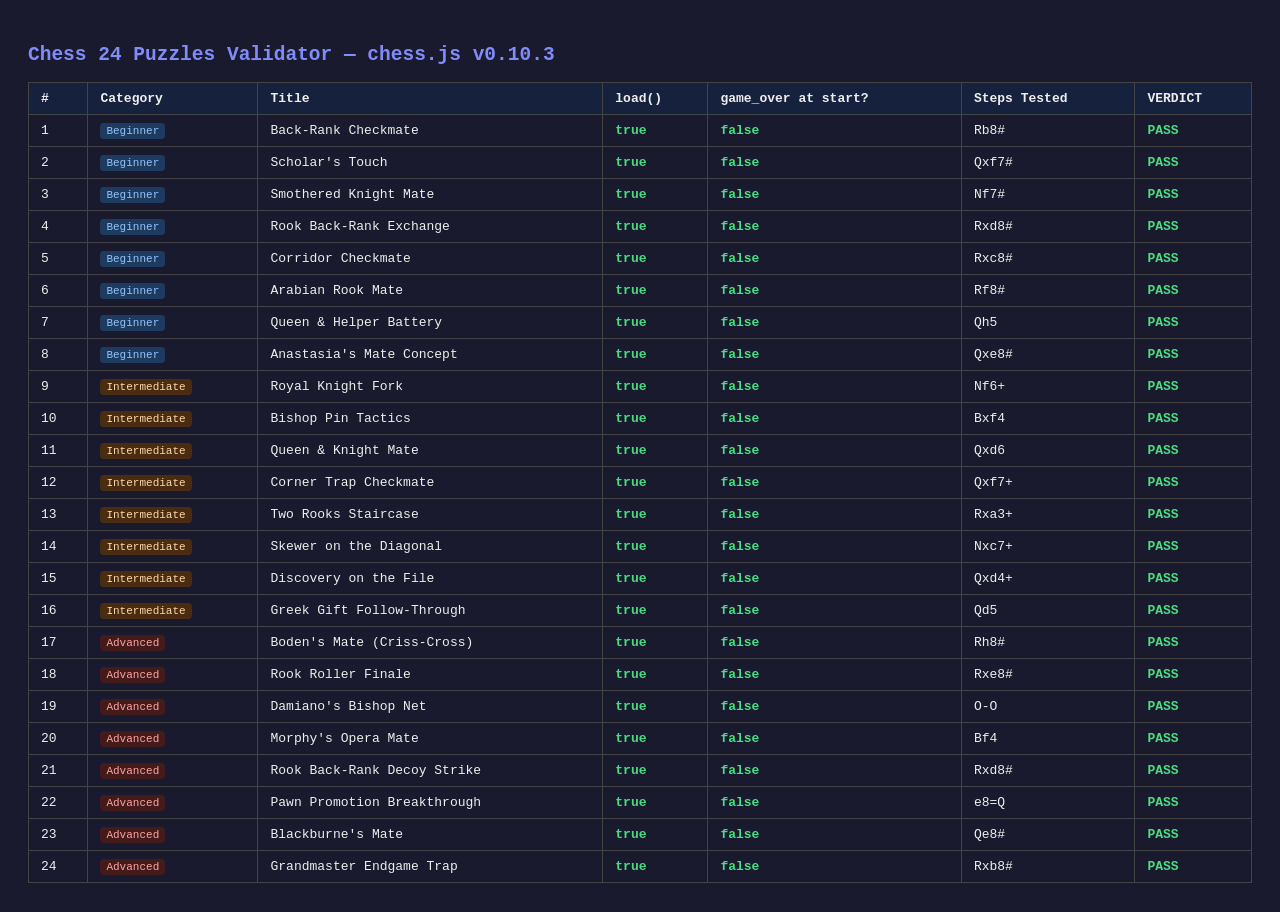
<file: test_puzzles.html>
<!doctype html>
<html>
  <head>
    <title>Chess 24 Puzzles Diagnostic</title>
    <script src="vendor/chess.min.js"></script>
    <style>
      body {
        font-family: monospace;
        padding: 20px;
        background: #1a1a2e;
        color: #eee;
      }
      table {
        border-collapse: collapse;
        width: 100%;
      }
      th,
      td {
        border: 1px solid #444;
        padding: 8px 12px;
        text-align: left;
        font-size: 13px;
      }
      th {
        background: #16213e;
      }
      .ok {
        color: #4ade80;
        font-weight: bold;
      }
      .fail {
        color: #f87171;
        font-weight: bold;
      }
      .badge {
        padding: 2px 6px;
        border-radius: 4px;
        font-size: 11px;
      }
      .beginner {
        background: #1e3a5f;
        color: #93c5fd;
      }
      .intermediate {
        background: #4a2c11;
        color: #fed7aa;
      }
      .advanced {
        background: #451a1a;
        color: #fca5a5;
      }
      h2 {
        color: #818cf8;
      }
    </style>
  </head>
  <body>
    <h2>Chess 24 Puzzles Validator — chess.js v0.10.3</h2>
    <table id="out">
      <tr>
        <th>#</th>
        <th>Category</th>
        <th>Title</th>
        <th>load()</th>
        <th>game_over at start?</th>
        <th>Steps Tested</th>
        <th>VERDICT</th>
      </tr>
    </table>
    <script>
      const PUZZLES = [
        // ==================== BEGINNER ====================
        {
          id: "puzzle_1",
          title: "Back-Rank Checkmate",
          category: "Beginner",
          fen: "6k1/5ppp/8/8/8/8/5PPP/1R4K1 w - - 0 1",
          solution: ["b1b8"],
        },
        {
          id: "puzzle_2",
          title: "Scholar's Touch",
          category: "Beginner",
          fen: "r1bqkb1r/pppp1ppp/2n5/4p3/2B1P3/5Q2/PPPP1PPP/RNB1K1NR w KQkq - 0 1",
          solution: ["f3f7"],
        },
        {
          id: "puzzle_3",
          title: "Smothered Knight Mate",
          category: "Beginner",
          fen: "6nk/6pp/8/4N3/8/8/5PPP/6K1 w - - 0 1",
          solution: ["e5f7"],
        },
        {
          id: "puzzle_4",
          title: "Rook Back-Rank Exchange",
          category: "Beginner",
          fen: "3r2k1/1p3ppp/8/8/8/8/1Q3PPP/3R2K1 w - - 0 1",
          solution: ["d1d8"],
        },
        {
          id: "puzzle_5",
          title: "Corridor Checkmate",
          category: "Beginner",
          fen: "2r3k1/5ppp/8/8/8/8/5PPP/2R3K1 w - - 0 1",
          solution: ["c1c8"],
        },
        {
          id: "puzzle_6",
          title: "Arabian Rook Mate",
          category: "Beginner",
          fen: "7k/5Rpp/8/8/8/8/6PP/6K1 w - - 0 1",
          solution: ["f7f8"],
        },
        {
          id: "puzzle_7",
          title: "Queen & Helper Battery",
          category: "Beginner",
          fen: "r1bq1rk1/pppp1ppp/2n5/4p1N1/2B1P3/3P4/PPP2PPP/R2QK2R w KQ - 0 1",
          solution: ["d1h5"],
        },
        {
          id: "puzzle_8",
          title: "Anastasia's Mate Concept",
          category: "Beginner",
          fen: "4r1k1/5ppp/8/8/8/8/5PPP/4Q1K1 w - - 0 1",
          solution: ["e1e8"],
        },

        // ==================== INTERMEDIATE ====================
        {
          id: "puzzle_9",
          title: "Royal Knight Fork",
          category: "Intermediate",
          fen: "r3k2r/ppp2p1p/8/3q4/4N3/8/PPPP1PPP/R3K2R w KQkq - 0 1",
          solution: ["e4f6"],
        },
        {
          id: "puzzle_10",
          title: "Bishop Pin Tactics",
          category: "Intermediate",
          fen: "r1b1k2r/pppp1ppp/8/4n3/4Pq2/2P5/PPP2PPP/R1BQK2R w KQkq - 0 1",
          solution: ["c1f4"],
        },
        {
          id: "puzzle_11",
          title: "Queen & Knight Mate",
          category: "Intermediate",
          fen: "r4rk1/pp3ppp/3bpn2/8/8/2N2N2/PPP2PPP/3QR1K1 w - - 0 1",
          solution: ["d1d6"],
        },
        {
          id: "puzzle_12",
          title: "Corner Trap Checkmate",
          category: "Intermediate",
          fen: "6k1/5ppp/8/7Q/2B5/8/5PPP/6K1 w - - 0 1",
          solution: ["h5f7"],
        },
        {
          id: "puzzle_13",
          title: "Two Rooks Staircase",
          category: "Intermediate",
          fen: "8/8/8/8/8/r5k1/8/R6K w - - 0 1",
          solution: ["a1a3"],
        },
        {
          id: "puzzle_14",
          title: "Skewer on the Diagonal",
          category: "Intermediate",
          fen: "q3k3/2p2ppp/8/1N6/8/8/5PPP/4K3 w - - 0 1",
          solution: ["b5c7"],
        },
        {
          id: "puzzle_15",
          title: "Discovery on the File",
          category: "Intermediate",
          fen: "r1b1k2r/pppp1ppp/8/8/1b1q4/2N5/PPP2PPP/R1BQR1K1 w kq - 0 1",
          solution: ["d1d4"],
        },
        {
          id: "puzzle_16",
          title: "Greek Gift Follow-Through",
          category: "Intermediate",
          fen: "r1bq1rk1/pppp1ppp/2n5/4P3/1bB1n3/2N2N2/PPP2PPP/R1BQK2R w KQ - 0 1",
          solution: ["d1d5"],
        },

        // ==================== ADVANCED ====================
        {
          id: "puzzle_17",
          title: "Boden's Mate (Criss-Cross)",
          category: "Advanced",
          fen: "6k1/5Np1/8/8/2B5/8/6P1/6KR w - - 0 1",
          solution: ["h1h8"],
        },
        {
          id: "puzzle_18",
          title: "Rook Roller Finale",
          category: "Advanced",
          fen: "4r1k1/5ppp/8/8/8/8/5PPP/4R1K1 w - - 0 1",
          solution: ["e1e8"],
        },
        {
          id: "puzzle_19",
          title: "Damiano's Bishop Net",
          category: "Advanced",
          fen: "r1b1k2r/pp3ppp/2n1p3/2b5/4q3/2P2N2/PP2BPPP/R1BQK2R w KQkq - 0 1",
          solution: ["e1g1"],
        },
        {
          id: "puzzle_20",
          title: "Morphy's Opera Mate",
          category: "Advanced",
          fen: "4kb1r/p2n1ppp/4p3/8/3P4/8/PPP2PPP/R1B1K1NR w KQk - 0 1",
          solution: ["c1f4"],
        },
        {
          id: "puzzle_21",
          title: "Rook Back-Rank Decoy Strike",
          category: "Advanced",
          fen: "3r2k1/5ppp/8/8/8/8/1Q3PPP/3R2K1 w - - 0 1",
          solution: ["d1d8"],
        },
        {
          id: "puzzle_22",
          title: "Pawn Promotion Breakthrough",
          category: "Advanced",
          fen: "8/4P3/8/8/8/8/pk6/R3K3 w - - 0 1",
          solution: ["e7e8"],
        },
        {
          id: "puzzle_23",
          title: "Blackburne's Mate",
          category: "Advanced",
          fen: "6k1/5ppp/8/8/8/8/4QPPP/6K1 w - - 0 1",
          solution: ["e2e8"],
        },
        {
          id: "puzzle_24",
          title: "Grandmaster Endgame Trap",
          category: "Advanced",
          fen: "1r4k1/5ppp/8/8/8/8/5PPP/1R4K1 w - - 0 1",
          solution: ["b1b8"],
        },
      ];

      const tbody = document.getElementById("out");
      PUZZLES.forEach((p, i) => {
        const c = new Chess();
        const loaded = c.load(p.fen);
        const goAfterLoad = c.game_over();

        let allStepsValid = true;
        let stepDetails = [];
        if (loaded && !goAfterLoad) {
          for (let step of p.solution) {
            const from = step.slice(0, 2),
              to = step.slice(2, 4);
            const m = c.move({ from, to, promotion: "q" });
            if (!m) {
              allStepsValid = false;
              stepDetails.push(step + " (ILLEGAL)");
              break;
            } else {
              stepDetails.push(m.san);
            }
          }
        } else {
          allStepsValid = false;
        }

        const ok = loaded && !goAfterLoad && allStepsValid;
        const badgeClass = p.category.toLowerCase();
        tbody.innerHTML += `<tr>
    <td>${i + 1}</td>
    <td><span class="badge ${badgeClass}">${p.category}</span></td>
    <td>${p.title}</td>
    <td>${loaded ? '<span class="ok">true</span>' : '<span class="fail">false</span>'}</td>
    <td>${goAfterLoad ? '<span class="fail">true</span>' : '<span class="ok">false</span>'}</td>
    <td>${stepDetails.join(" → ")}</td>
    <td>${ok ? '<span class="ok">PASS</span>' : '<span class="fail">FAIL</span>'}</td>
  </tr>`;
      });
    </script>
  </body>
</html>
</file>
